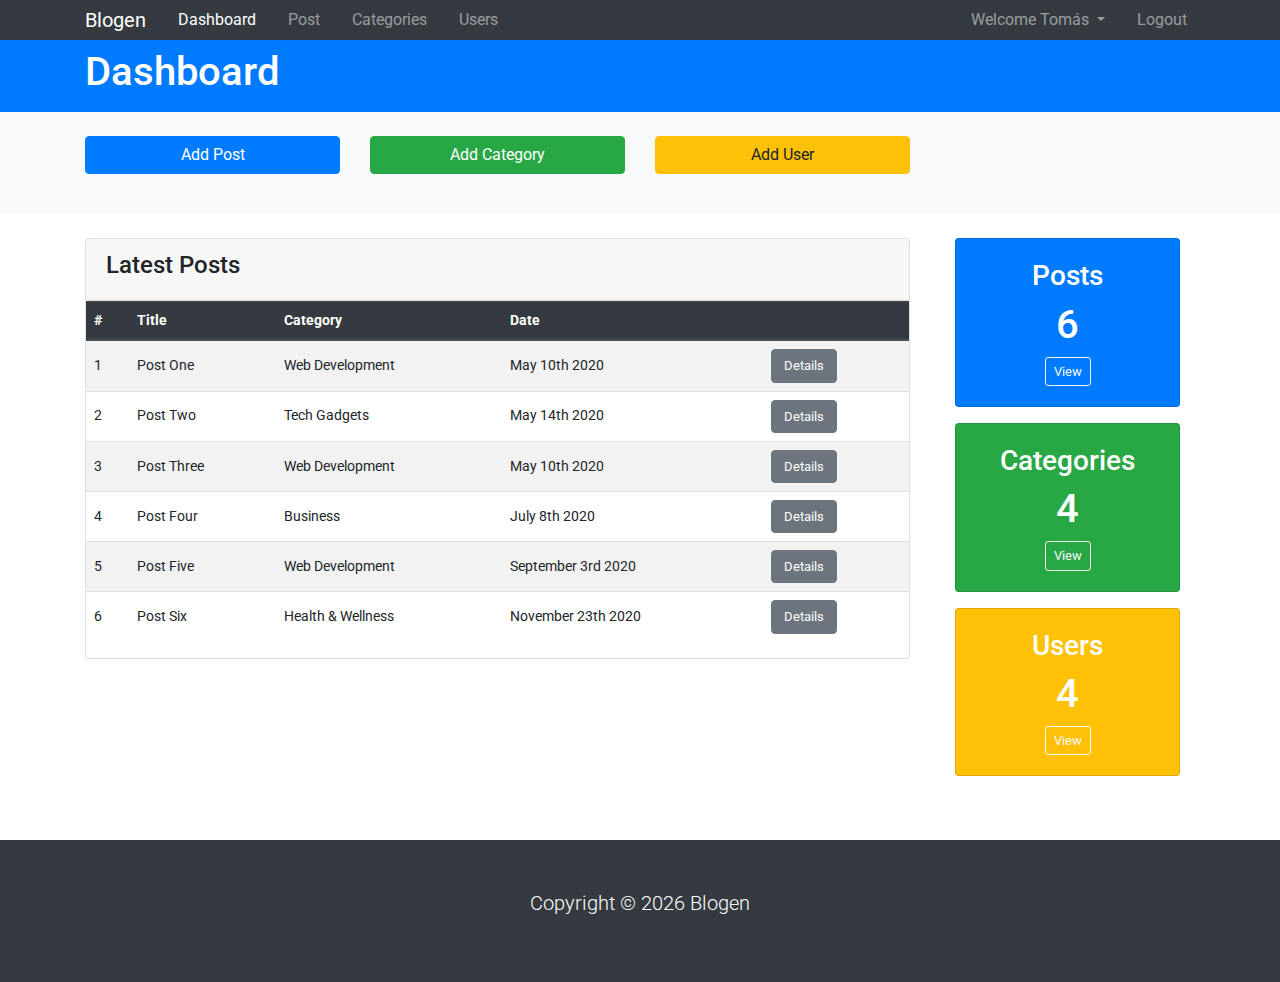
<file: index.html>
<!DOCTYPE html>
<html lang="en">
  <head>
    <meta charset="UTF-8" />
    <meta name="viewport" content="width=device-width, initial-scale=1.0" />
    <link
      rel="stylesheet"
      href="https://cdnjs.cloudflare.com/ajax/libs/font-awesome/5.15.1/css/all.min.css"
      integrity="sha512-+4zCK9k+qNFUR5X+cKL9EIR+ZOhtIloNl9GIKS57V1MyNsYpYcUrUeQc9vNfzsWfV28IaLL3i96P9sdNyeRssA=="
      crossorigin="anonymous"
    />
    <link
      rel="stylesheet"
      href="https://stackpath.bootstrapcdn.com/bootstrap/4.3.1/css/bootstrap.min.css"
      integrity="sha384-ggOyR0iXCbMQv3Xipma34MD+dH/1fQ784/j6cY/iJTQUOhcWr7x9JvoRxT2MZw1T"
      crossorigin="anonymous"
    />
    <link rel="stylesheet" href="./css/style.css" />
    <title>Bootstrap Theme</title>
  </head>
  <body>
    <!-- NAVIGATION -->
    <nav class="navbar navbar-expand-lg navbar-dark bg-dark p-0">
      <div class="container">
        <a href="index.html" class="navbar-brand">Blogen</a>
        <button
          class="navbar-toggler"
          data-toggle="collapse"
          data-target="#navbarCollapse"
        >
          <span class="navbar-toggler-icon"></span>
        </button>
        <div class="collapse navbar-collapse" id="navbarCollapse">
          <ul class="navbar-nav">
            <li class="nav-item px-2 active">
              <a href="index.html" class="nav-link">Dashboard</a>
            </li>
            <li class="nav-item px-2">
              <a href="posts.html" class="nav-link">Post</a>
            </li>
            <li class="nav-item px-2">
              <a href="categories.html" class="nav-link">Categories</a>
            </li>
            <li class="nav-item px-2">
              <a href="users.html" class="nav-link">Users</a>
            </li>
          </ul>

          <div class="navbar-nav ml-auto">
            <li class="nav-item dropdown mr-3">
              <a
                href="#"
                class="nav-link dropdown-toggle"
                data-toggle="dropdown"
              >
                <i class="fas fa-user"></i> Welcome Tomás
              </a>
              <div class="dropdown-menu">
                <a href="profile.html" class="dropdown-item"
                  ><i class="fas fa-user-circle"></i> Profile</a
                >
                <a href="settings.html" class="dropdown-item"
                  ><i class="fas fa-cog"></i> Settings</a
                >
              </div>
            </li>
            <li>
              <a href="login.html" class="nav-link"
                ><i class="fas fa-user-times"></i> Logout</a
              >
            </li>
          </div>
        </div>
      </div>
    </nav>

    <!-- HEADER -->
    <header id="main-header" class="py-2 bg-primary text-white">
      <div class="container">
        <div class="row">
          <div class="col-md-6">
            <h1><i class="fas fa-cog"></i> Dashboard</h1>
          </div>
        </div>
      </div>
    </header>

    <!-- ACTIONS -->
    <section id="actions" class="py-4 mb-4 bg-light">
      <div class="container">
        <div class="row">
          <div class="col-md-3">
            <a
              href="#"
              class="btn btn-primary btn-block mb-3"
              data-toggle="modal"
              data-target="#addPostModal"
            >
              <i class="fas fa-plus"></i> Add Post
            </a>
          </div>
          <div class="col-md-3">
            <a
              href="#"
              class="btn btn-success btn-block mb-3"
              data-toggle="modal"
              data-target="#addCategoryModal"
            >
              <i class="fas fa-plus"></i> Add Category
            </a>
          </div>
          <div class="col-md-3">
            <a
              href="#"
              class="btn btn-warning btn-block"
              data-toggle="modal"
              data-target="#addUserModal"
            >
              <i class="fas fa-plus"></i> Add User
            </a>
          </div>
        </div>
      </div>
    </section>

    <!-- POSTS -->
    <section id="posts">
      <div class="container">
        <div class="row">
          <div class="col-lg-9 col-md-12 mb-4">
            <div class="card">
              <div class="card-header">
                <h4>Latest Posts</h4>
              </div>
              <table class="table table-striped">
                <thead class="thead-dark">
                  <tr>
                    <th>#</th>
                    <th>Title</th>
                    <th>Category</th>
                    <th>Date</th>
                    <th></th>
                  </tr>
                </thead>
                <tbody>
                  <tr>
                    <td>1</td>
                    <td>Post One</td>
                    <td>Web Development</td>
                    <td>May 10th 2020</td>
                    <td>
                      <a href="details.html" class="btn btn-secondary">
                        <i class="fas fa-angle-double-right"></i> Details
                      </a>
                    </td>
                  </tr>
                  <tr>
                    <td>2</td>
                    <td>Post Two</td>
                    <td>Tech Gadgets</td>
                    <td>May 14th 2020</td>
                    <td>
                      <a href="details.html" class="btn btn-secondary">
                        <i class="fas fa-angle-double-right"></i> Details
                      </a>
                    </td>
                  </tr>
                  <tr>
                    <td>3</td>
                    <td>Post Three</td>
                    <td>Web Development</td>
                    <td>May 10th 2020</td>
                    <td>
                      <a href="details.html" class="btn btn-secondary">
                        <i class="fas fa-angle-double-right"></i> Details
                      </a>
                    </td>
                  </tr>
                  <tr>
                    <td>4</td>
                    <td>Post Four</td>
                    <td>Business</td>
                    <td>July 8th 2020</td>
                    <td>
                      <a href="details.html" class="btn btn-secondary">
                        <i class="fas fa-angle-double-right"></i> Details
                      </a>
                    </td>
                  </tr>
                  <tr>
                    <td>5</td>
                    <td>Post Five</td>
                    <td>Web Development</td>
                    <td>September 3rd 2020</td>
                    <td>
                      <a href="details.html" class="btn btn-secondary">
                        <i class="fas fa-angle-double-right"></i> Details
                      </a>
                    </td>
                  </tr>
                  <tr>
                    <td>6</td>
                    <td>Post Six</td>
                    <td>Health & Wellness</td>
                    <td>November 23th 2020</td>
                    <td>
                      <a href="details.html" class="btn btn-secondary">
                        <i class="fas fa-angle-double-right"></i> Details
                      </a>
                    </td>
                  </tr>
                </tbody>
              </table>
            </div>
          </div>
          <div class="col-lg-3">
            <div class="col-lg-12 col-md-4 float-md-left">
              <div class="card text-center bg-primary text-white mb-3">
                <div class="card-body">
                  <h3>Posts</h3>
                  <h4 class="h1"><i class="fas fa-pencil-alt"></i> 6</h4>
                  <a href="posts.html" class="btn btn-outline-light btn-sm"
                    >View</a
                  >
                </div>
              </div>
            </div>
            <div class="col-lg-12 col-md-4 float-md-left">
              <div class="card text-center bg-success text-white mb-3">
                <div class="card-body">
                  <h3>Categories</h3>
                  <h4 class="h1"><i class="fas fa-folder"></i> 4</h4>
                  <a href="categories.html" class="btn btn-outline-light btn-sm"
                    >View</a
                  >
                </div>
              </div>
            </div>
            <div class="col-lg-12 col-md-4 float-md-left">
              <div class="card text-center bg-warning text-white mb-3">
                <div class="card-body">
                  <h3>Users</h3>
                  <h4 class="h1"><i class="fas fa-users"></i> 4</h4>
                  <a href="users.html" class="btn btn-outline-light btn-sm"
                    >View</a
                  >
                </div>
              </div>
            </div>
          </div>
        </div>
      </div>
    </section>

    <!-- FOOTER -->
    <footer id="main-footer" class="bg-dark text-white mt-5 p-5">
      <div class="container">
        <div class="row">
          <div class="col">
            <p class="lead text-center">
              Copyright &copy; <span id="year"></span> Blogen
            </p>
          </div>
        </div>
      </div>
    </footer>

    <!-- MODALS -->

    <!-- ADD POST MODAL -->
    <div class="modal fade" id="addPostModal">
      <div class="modal-dialog modal-lg">
        <div class="modal-content">
          <div class="modal-header bg-primary text-white">
            <h5 class="modal-title">Add Post</h5>
            <button class="close" data-dismiss="modal">
              <span>&times;</span>
            </button>
          </div>
          <div class="modal-body">
            <form>
              <div class="form-group">
                <label for="title">Title</label>
                <input type="text" class="form-control" />
              </div>
              <div class="form-group">
                <label for="category">Category</label>
                <select class="form-control">
                  <option value="">Web Development</option>
                  <option value="">Tech Gadgets</option>
                  <option value="">Business</option>
                  <option value="">Health & Wellness</option>
                </select>
              </div>
              <div class="form-group">
                <label for="image">Upload Image</label>
                <div class="custom-file">
                  <input type="file" class="custom-file-input" id="image" />
                  <label for="image" class="custom-file-label"
                    >Choose File</label
                  >
                </div>
                <small class="form-text text-muted">Max. Size 3MB</small>
              </div>
              <div class="form-group">
                <label for="body">Body</label>
                <textarea name="editor1" class="form-control"></textarea>
              </div>
            </form>
          </div>
          <div class="modal-footer">
            <button class="btn btn-primary" data-dismiss="modal">
              Save Changes
            </button>
          </div>
        </div>
      </div>
    </div>

    <!-- ADD CATEGORY MODAL -->
    <div class="modal fade" id="addCategoryModal">
      <div class="modal-dialog modal-lg">
        <div class="modal-content">
          <div class="modal-header bg-success text-white">
            <h5 class="modal-title">Add Category</h5>
            <button class="close" data-dismiss="modal">
              <span>&times;</span>
            </button>
          </div>
          <div class="modal-body">
            <form>
              <div class="form-group">
                <label for="title">Title</label>
                <input type="text" class="form-control" />
              </div>
            </form>
          </div>
          <div class="modal-footer">
            <button class="btn btn-success" data-dismiss="modal">
              Save Changes
            </button>
          </div>
        </div>
      </div>
    </div>

    <!-- ADD USER MODAL -->
    <div class="modal fade" id="addUserModal">
      <div class="modal-dialog modal-lg">
        <div class="modal-content">
          <div class="modal-header bg-warning text-white">
            <h5 class="modal-title">Add User</h5>
            <button class="close" data-dismiss="modal">
              <span>&times;</span>
            </button>
          </div>
          <div class="modal-body">
            <form>
              <div class="form-group">
                <label for="name">Name</label>
                <input type="text" class="form-control" />
              </div>
              <div class="form-group">
                <label for="email">Email</label>
                <input type="email" class="form-control" />
              </div>
              <div class="form-group">
                <label for="password">Password</label>
                <input type="password" class="form-control" />
              </div>
              <div class="form-group">
                <label for="confirm-password">Confirm Password</label>
                <input type="confirm-password" class="form-control" />
              </div>
            </form>
          </div>
          <div class="modal-footer">
            <button class="btn btn-warning" data-dismiss="modal">
              Save Changes
            </button>
          </div>
        </div>
      </div>
    </div>

    <script
      src="https://code.jquery.com/jquery-3.5.1.min.js"
      integrity="sha256-9/aliU8dGd2tb6OSsuzixeV4y/faTqgFtohetphbbj0="
      crossorigin="anonymous"
    ></script>
    <script
      src="https://cdnjs.cloudflare.com/ajax/libs/popper.js/1.14.7/umd/popper.min.js"
      integrity="sha384-UO2eT0CpHqdSJQ6hJty5KVphtPhzWj9WO1clHTMGa3JDZwrnQq4sF86dIHNDz0W1"
      crossorigin="anonymous"
    ></script>
    <script
      src="https://stackpath.bootstrapcdn.com/bootstrap/4.3.1/js/bootstrap.min.js"
      integrity="sha384-JjSmVgyd0p3pXB1rRibZUAYoIIy6OrQ6VrjIEaFf/nJGzIxFDsf4x0xIM+B07jRM"
      crossorigin="anonymous"
    ></script>
    <script src="https://cdn.ckeditor.com/4.15.1/standard/ckeditor.js"></script>
    <script>
      // Get the current year for the copyright
      $('#year').text(new Date().getFullYear());

      // CKEditor
      CKEDITOR.replace('editor1');
    </script>
  </body>
</html>
</file>
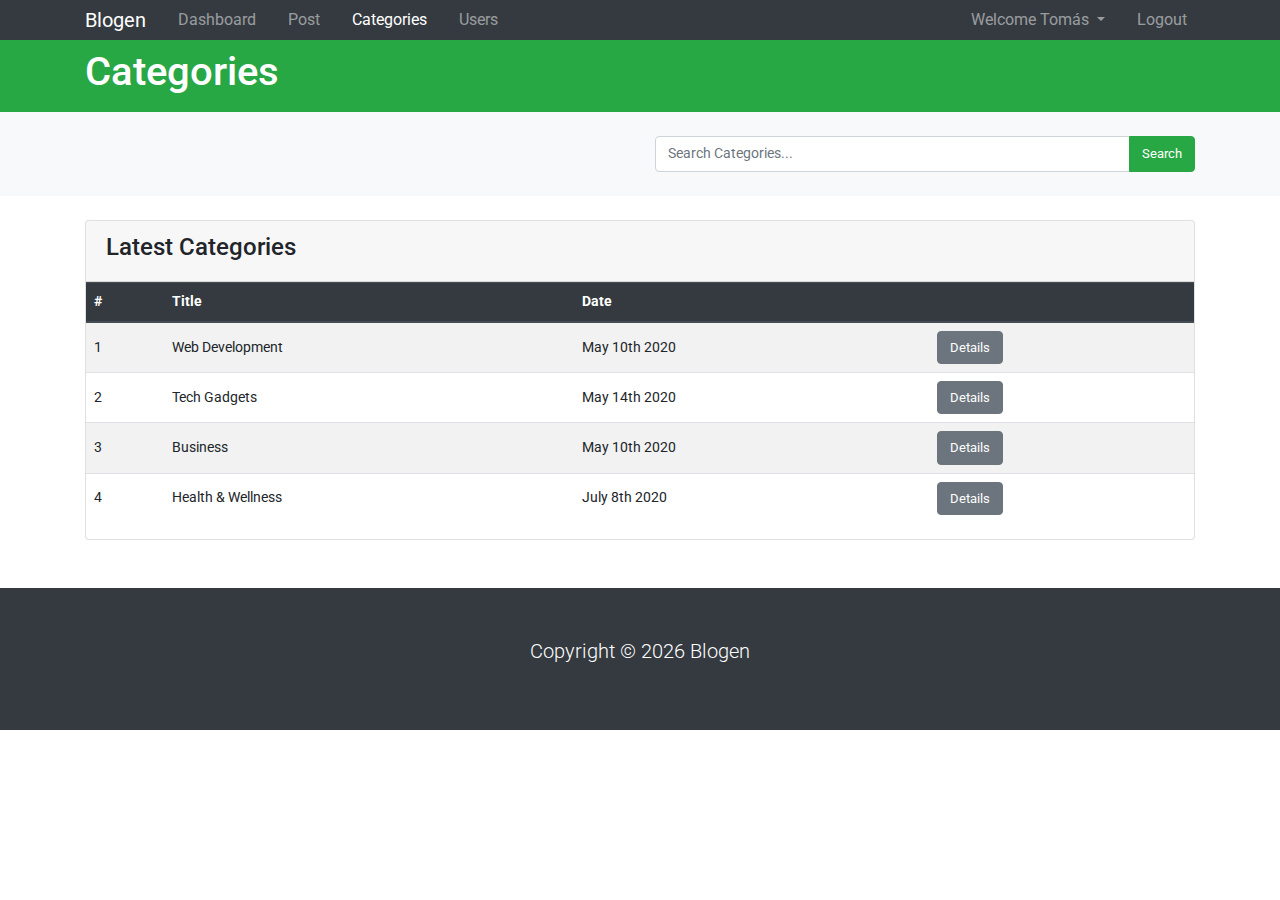
<file: categories.html>
<!DOCTYPE html>
<html lang="en">
  <head>
    <meta charset="UTF-8" />
    <meta name="viewport" content="width=device-width, initial-scale=1.0" />
    <link
      rel="stylesheet"
      href="https://cdnjs.cloudflare.com/ajax/libs/font-awesome/5.15.1/css/all.min.css"
      integrity="sha512-+4zCK9k+qNFUR5X+cKL9EIR+ZOhtIloNl9GIKS57V1MyNsYpYcUrUeQc9vNfzsWfV28IaLL3i96P9sdNyeRssA=="
      crossorigin="anonymous"
    />
    <link
      rel="stylesheet"
      href="https://stackpath.bootstrapcdn.com/bootstrap/4.3.1/css/bootstrap.min.css"
      integrity="sha384-ggOyR0iXCbMQv3Xipma34MD+dH/1fQ784/j6cY/iJTQUOhcWr7x9JvoRxT2MZw1T"
      crossorigin="anonymous"
    />
    <link rel="stylesheet" href="./css/style.css" />
    <title>Bootstrap Theme</title>
  </head>
  <body>
    <!-- NAVIGATION -->
    <nav class="navbar navbar-expand-lg navbar-dark bg-dark p-0">
      <div class="container">
        <a href="index.html" class="navbar-brand">Blogen</a>
        <button
          class="navbar-toggler"
          data-toggle="collapse"
          data-target="#navbarCollapse"
        >
          <span class="navbar-toggler-icon"></span>
        </button>
        <div class="collapse navbar-collapse" id="navbarCollapse">
          <ul class="navbar-nav">
            <li class="nav-item px-2">
              <a href="index.html" class="nav-link">Dashboard</a>
            </li>
            <li class="nav-item px-2">
              <a href="posts.html" class="nav-link">Post</a>
            </li>
            <li class="nav-item px-2 active">
              <a href="categories.html" class="nav-link">Categories</a>
            </li>
            <li class="nav-item px-2">
              <a href="users.html" class="nav-link">Users</a>
            </li>
          </ul>

          <div class="navbar-nav ml-auto">
            <li class="nav-item dropdown mr-3">
              <a
                href="#"
                class="nav-link dropdown-toggle"
                data-toggle="dropdown"
              >
                <i class="fas fa-user"></i> Welcome Tomás
              </a>
              <div class="dropdown-menu">
                <a href="profile.html" class="dropdown-item"
                  ><i class="fas fa-user-circle"></i> Profile</a
                >
                <a href="settings.html" class="dropdown-item"
                  ><i class="fas fa-cog"></i> Settings</a
                >
              </div>
            </li>
            <li>
              <a href="login.html" class="nav-link"
                ><i class="fas fa-user-times"></i> Logout</a
              >
            </li>
          </div>
        </div>
      </div>
    </nav>

    <!-- HEADER -->
    <header id="main-header" class="py-2 bg-success text-white">
      <div class="container">
        <div class="row">
          <div class="col-md-6">
            <h1><i class="fas fa-folder"></i> Categories</h1>
          </div>
        </div>
      </div>
    </header>

    <!-- SEARCH -->
    <section id="search" class="py-4 md-4 bg-light">
      <div class="container">
        <div class="row">
          <div class="col-md-6 ml-auto">
            <div class="input-group">
              <input
                type="text"
                class="form-control"
                placeholder="Search Categories..."
              />
              <div class="input-group-append">
                <button class="btn btn-success">Search</button>
              </div>
            </div>
          </div>
        </div>
      </div>
    </section>

    <!-- CATEGORIES -->
    <section id="categories">
      <div class="container">
        <div class="row">
          <div class="col">
            <div class="card mt-4">
              <div class="card-header">
                <h4>Latest Categories</h4>
              </div>
              <table class="table table-striped">
                <thead class="thead-dark">
                  <tr>
                    <th>#</th>
                    <th>Title</th>
                    <th>Date</th>
                    <th></th>
                  </tr>
                </thead>
                <tbody>
                  <tr>
                    <td>1</td>
                    <td>Web Development</td>
                    <td>May 10th 2020</td>
                    <td>
                      <a href="details.html" class="btn btn-secondary">
                        <i class="fas fa-angle-double-right"></i> Details
                      </a>
                    </td>
                  </tr>
                  <tr>
                    <td>2</td>
                    <td>Tech Gadgets</td>
                    <td>May 14th 2020</td>
                    <td>
                      <a href="details.html" class="btn btn-secondary">
                        <i class="fas fa-angle-double-right"></i> Details
                      </a>
                    </td>
                  </tr>
                  <tr>
                    <td>3</td>
                    <td>Business</td>
                    <td>May 10th 2020</td>
                    <td>
                      <a href="details.html" class="btn btn-secondary">
                        <i class="fas fa-angle-double-right"></i> Details
                      </a>
                    </td>
                  </tr>
                  <tr>
                    <td>4</td>
                    <td>Health & Wellness</td>
                    <td>July 8th 2020</td>
                    <td>
                      <a href="details.html" class="btn btn-secondary">
                        <i class="fas fa-angle-double-right"></i> Details
                      </a>
                    </td>
                  </tr>
                </tbody>
              </table>
              <!-- PAGINATION -->
              <!-- <nav class="ml-4">
                <ul class="pagination">
                  <li class="page-item disabled">
                    <a href="#" class="page-link">Previous</a>
                  </li>
                  <li class="page-item active">
                    <a href="#" class="page-link">1</a>
                  </li>
                  <li class="page-item">
                    <a href="#" class="page-link">2</a>
                  </li>
                  <li class="page-item">
                    <a href="#" class="page-link">3</a>
                  </li>
                  <li class="page-item">
                    <a href="#" class="page-link">Next</a>
                  </li>
                </ul>
              </nav> -->
            </div>
          </div>
        </div>
      </div>
    </section>

    <!-- FOOTER -->
    <footer id="main-footer" class="bg-dark text-white mt-5 p-5">
      <div class="container">
        <div class="row">
          <div class="col">
            <p class="lead text-center">
              Copyright &copy; <span id="year"></span> Blogen
            </p>
          </div>
        </div>
      </div>
    </footer>

    <script
      src="https://code.jquery.com/jquery-3.5.1.min.js"
      integrity="sha256-9/aliU8dGd2tb6OSsuzixeV4y/faTqgFtohetphbbj0="
      crossorigin="anonymous"
    ></script>
    <script
      src="https://cdnjs.cloudflare.com/ajax/libs/popper.js/1.14.7/umd/popper.min.js"
      integrity="sha384-UO2eT0CpHqdSJQ6hJty5KVphtPhzWj9WO1clHTMGa3JDZwrnQq4sF86dIHNDz0W1"
      crossorigin="anonymous"
    ></script>
    <script
      src="https://stackpath.bootstrapcdn.com/bootstrap/4.3.1/js/bootstrap.min.js"
      integrity="sha384-JjSmVgyd0p3pXB1rRibZUAYoIIy6OrQ6VrjIEaFf/nJGzIxFDsf4x0xIM+B07jRM"
      crossorigin="anonymous"
    ></script>
    <script>
      // Get the current year for the copyright
      $('#year').text(new Date().getFullYear());
    </script>
  </body>
</html>
</file>
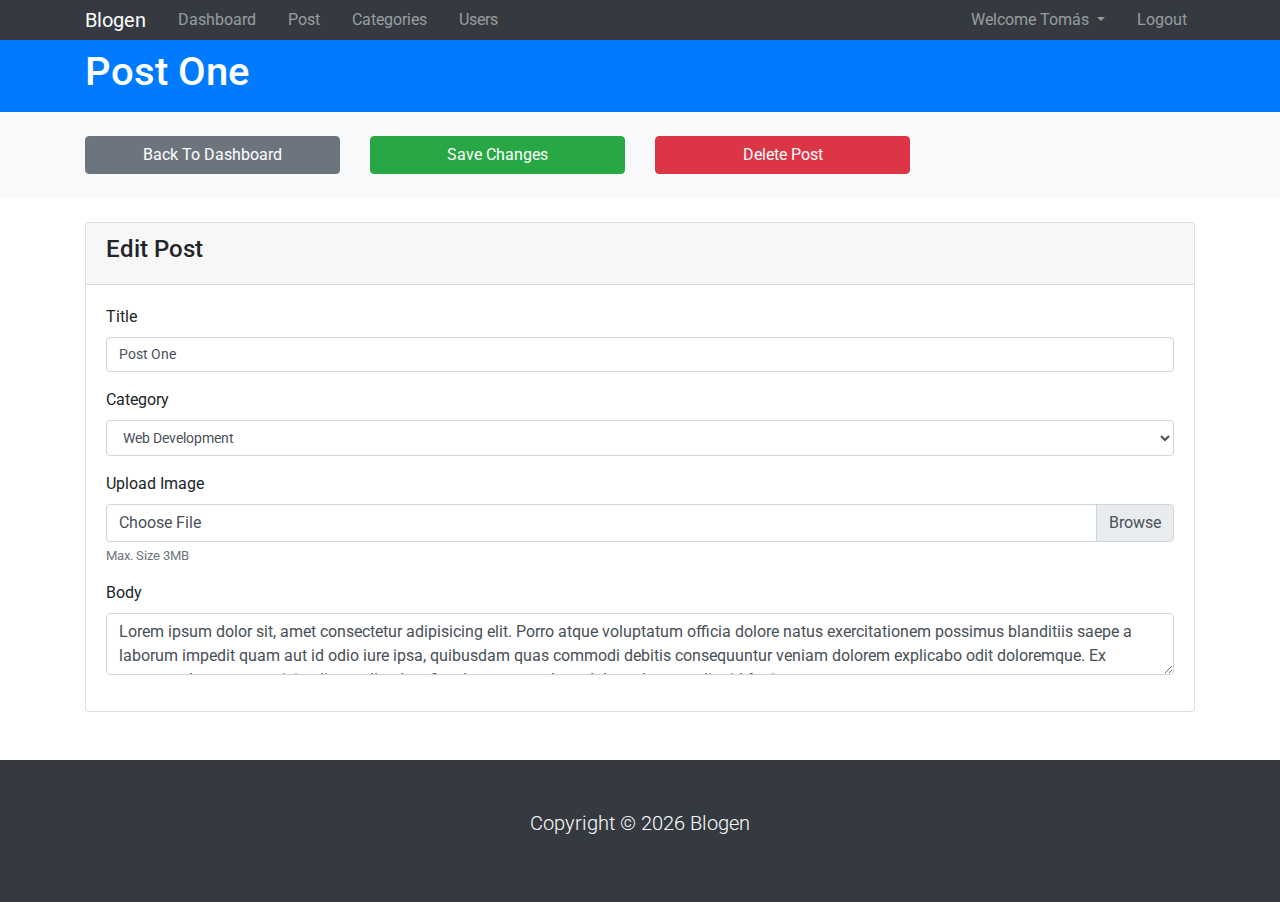
<file: details.html>
<!DOCTYPE html>
<html lang="en">
  <head>
    <meta charset="UTF-8" />
    <meta name="viewport" content="width=device-width, initial-scale=1.0" />
    <link
      rel="stylesheet"
      href="https://cdnjs.cloudflare.com/ajax/libs/font-awesome/5.15.1/css/all.min.css"
      integrity="sha512-+4zCK9k+qNFUR5X+cKL9EIR+ZOhtIloNl9GIKS57V1MyNsYpYcUrUeQc9vNfzsWfV28IaLL3i96P9sdNyeRssA=="
      crossorigin="anonymous"
    />
    <link
      rel="stylesheet"
      href="https://stackpath.bootstrapcdn.com/bootstrap/4.3.1/css/bootstrap.min.css"
      integrity="sha384-ggOyR0iXCbMQv3Xipma34MD+dH/1fQ784/j6cY/iJTQUOhcWr7x9JvoRxT2MZw1T"
      crossorigin="anonymous"
    />
    <link rel="stylesheet" href="./css/style.css" />
    <title>Bootstrap Theme</title>
  </head>
  <body>
    <!-- NAVIGATION -->
    <nav class="navbar navbar-expand-lg navbar-dark bg-dark p-0">
      <div class="container">
        <a href="index.html" class="navbar-brand">Blogen</a>
        <button
          class="navbar-toggler"
          data-toggle="collapse"
          data-target="#navbarCollapse"
        >
          <span class="navbar-toggler-icon"></span>
        </button>
        <div class="collapse navbar-collapse" id="navbarCollapse">
          <ul class="navbar-nav">
            <li class="nav-item px-2">
              <a href="index.html" class="nav-link">Dashboard</a>
            </li>
            <li class="nav-item px-2">
              <a href="posts.html" class="nav-link">Post</a>
            </li>
            <li class="nav-item px-2">
              <a href="categories.html" class="nav-link">Categories</a>
            </li>
            <li class="nav-item px-2">
              <a href="users.html" class="nav-link">Users</a>
            </li>
          </ul>

          <div class="navbar-nav ml-auto">
            <li class="nav-item dropdown mr-3">
              <a
                href="#"
                class="nav-link dropdown-toggle"
                data-toggle="dropdown"
              >
                <i class="fas fa-user"></i> Welcome Tomás
              </a>
              <div class="dropdown-menu">
                <a href="profile.html" class="dropdown-item"
                  ><i class="fas fa-user-circle"></i> Profile</a
                >
                <a href="settings.html" class="dropdown-item"
                  ><i class="fas fa-cog"></i> Settings</a
                >
              </div>
            </li>
            <li>
              <a href="login.html" class="nav-link"
                ><i class="fas fa-user-times"></i> Logout</a
              >
            </li>
          </div>
        </div>
      </div>
    </nav>

    <!-- HEADER -->
    <header id="main-header" class="py-2 bg-primary text-white">
      <div class="container">
        <div class="row">
          <div class="col-md-6">
            <h1>Post One</h1>
          </div>
        </div>
      </div>
    </header>

    <!-- ACTIONS -->
    <section id="actions" class="py-4 mb-4 bg-light">
      <div class="container">
        <div class="row">
          <div class="col-md-3">
            <a href="index.html" class="btn btn-secondary btn-block">
              <i class="fas fa-arrow-left"></i> Back To Dashboard
            </a>
          </div>
          <div class="col-md-3">
            <a href="index.html" class="btn btn-success btn-block">
              <i class="fas fa-check"></i> Save Changes
            </a>
          </div>
          <div class="col-md-3">
            <a href="index.html" class="btn btn-danger btn-block">
              <i class="fas fa-trash"></i> Delete Post
            </a>
          </div>
        </div>
      </div>
    </section>

    <!-- DETAILS -->
    <section id="details">
      <div class="container">
        <div class="row">
          <div class="col">
            <div class="card">
              <div class="card-header">
                <h4>Edit Post</h4>
              </div>
              <div class="card-body">
                <form>
                  <div class="form-group">
                    <label for="title">Title</label>
                    <input type="text" class="form-control" value="Post One" />
                  </div>
                  <div class="form-group">
                    <label for="category">Category</label>
                    <select class="form-control">
                      <option value="" selected>Web Development</option>
                      <option value="">Tech Gadgets</option>
                      <option value="">Business</option>
                      <option value="">Health & Wellness</option>
                    </select>
                  </div>
                  <div class="form-group">
                    <label for="image">Upload Image</label>
                    <div class="custom-file">
                      <input type="file" class="custom-file-input" id="image" />
                      <label for="image" class="custom-file-label"
                        >Choose File</label
                      >
                    </div>
                    <small class="form-text text-muted">Max. Size 3MB</small>
                  </div>
                  <div class="form-group">
                    <label for="body">Body</label>
                    <textarea name="editor1" class="form-control">
Lorem ipsum dolor sit, amet consectetur adipisicing elit. Porro atque voluptatum officia dolore natus exercitationem possimus blanditiis saepe a laborum impedit quam aut id odio iure ipsa, quibusdam quas commodi debitis consequuntur veniam dolorem explicabo odit doloremque. Ex assumenda tempora reiciendis repellendus. Quod ut quam soluta, dolor voluptate aliquid fugiat.</textarea
                    >
                  </div>
                </form>
              </div>
            </div>
          </div>
        </div>
      </div>
    </section>

    <!-- FOOTER -->
    <footer id="main-footer" class="bg-dark text-white mt-5 p-5">
      <div class="container">
        <div class="row">
          <div class="col">
            <p class="lead text-center">
              Copyright &copy; <span id="year"></span> Blogen
            </p>
          </div>
        </div>
      </div>
    </footer>

    <!-- MODALS -->

    <!-- ADD POST MODAL -->
    <div class="modal fade" id="addPostModal">
      <div class="modal-dialog modal-lg">
        <div class="modal-content">
          <div class="modal-header bg-primary text-white">
            <h5 class="modal-title">Add Post</h5>
            <button class="close" data-dismiss="modal">
              <span>&times;</span>
            </button>
          </div>
          <div class="modal-body">
            <form>
              <div class="form-group">
                <label for="title">Title</label>
                <input type="text" class="form-control" />
              </div>
              <div class="form-group">
                <label for="category">Category</label>
                <select class="form-control">
                  <option value="">Web Development</option>
                  <option value="">Tech Gadgets</option>
                  <option value="">Business</option>
                  <option value="">Health & Wellness</option>
                </select>
              </div>
              <div class="form-group">
                <label for="image">Upload Image</label>
                <div class="custom-file">
                  <input type="file" class="custom-file-input" id="image" />
                  <label for="image" class="custom-file-label"
                    >Choose File</label
                  >
                </div>
                <small class="form-text text-muted">Max. Size 3MB</small>
              </div>
              <div class="form-group">
                <label for="body">Body</label>
                <textarea name="editor1" class="form-control"></textarea>
              </div>
            </form>
          </div>
          <div class="modal-footer">
            <button class="btn btn-primary" data-dismiss="modal">
              Save Changes
            </button>
          </div>
        </div>
      </div>
    </div>

    <!-- ADD CATEGORY MODAL -->
    <div class="modal fade" id="addCategoryModal">
      <div class="modal-dialog modal-lg">
        <div class="modal-content">
          <div class="modal-header bg-success text-white">
            <h5 class="modal-title">Add Category</h5>
            <button class="close" data-dismiss="modal">
              <span>&times;</span>
            </button>
          </div>
          <div class="modal-body">
            <form>
              <div class="form-group">
                <label for="title">Title</label>
                <input type="text" class="form-control" />
              </div>
            </form>
          </div>
          <div class="modal-footer">
            <button class="btn btn-success" data-dismiss="modal">
              Save Changes
            </button>
          </div>
        </div>
      </div>
    </div>

    <!-- ADD USER MODAL -->
    <div class="modal fade" id="addUserModal">
      <div class="modal-dialog modal-lg">
        <div class="modal-content">
          <div class="modal-header bg-warning text-white">
            <h5 class="modal-title">Add User</h5>
            <button class="close" data-dismiss="modal">
              <span>&times;</span>
            </button>
          </div>
          <div class="modal-body">
            <form>
              <div class="form-group">
                <label for="name">Name</label>
                <input type="text" class="form-control" />
              </div>
              <div class="form-group">
                <label for="email">Email</label>
                <input type="email" class="form-control" />
              </div>
              <div class="form-group">
                <label for="password">Password</label>
                <input type="password" class="form-control" />
              </div>
              <div class="form-group">
                <label for="confirm-password">Confirm Password</label>
                <input type="confirm-password" class="form-control" />
              </div>
            </form>
          </div>
          <div class="modal-footer">
            <button class="btn btn-warning" data-dismiss="modal">
              Save Changes
            </button>
          </div>
        </div>
      </div>
    </div>

    <script
      src="https://code.jquery.com/jquery-3.5.1.min.js"
      integrity="sha256-9/aliU8dGd2tb6OSsuzixeV4y/faTqgFtohetphbbj0="
      crossorigin="anonymous"
    ></script>
    <script
      src="https://cdnjs.cloudflare.com/ajax/libs/popper.js/1.14.7/umd/popper.min.js"
      integrity="sha384-UO2eT0CpHqdSJQ6hJty5KVphtPhzWj9WO1clHTMGa3JDZwrnQq4sF86dIHNDz0W1"
      crossorigin="anonymous"
    ></script>
    <script
      src="https://stackpath.bootstrapcdn.com/bootstrap/4.3.1/js/bootstrap.min.js"
      integrity="sha384-JjSmVgyd0p3pXB1rRibZUAYoIIy6OrQ6VrjIEaFf/nJGzIxFDsf4x0xIM+B07jRM"
      crossorigin="anonymous"
    ></script>
    <script src="https://cdn.ckeditor.com/4.15.1/standard/ckeditor.js"></script>
    <script>
      // Get the current year for the copyright
      $('#year').text(new Date().getFullYear());

      // CKEditor
      CKEDITOR.replace('editor1');
    </script>
  </body>
</html>
</file>
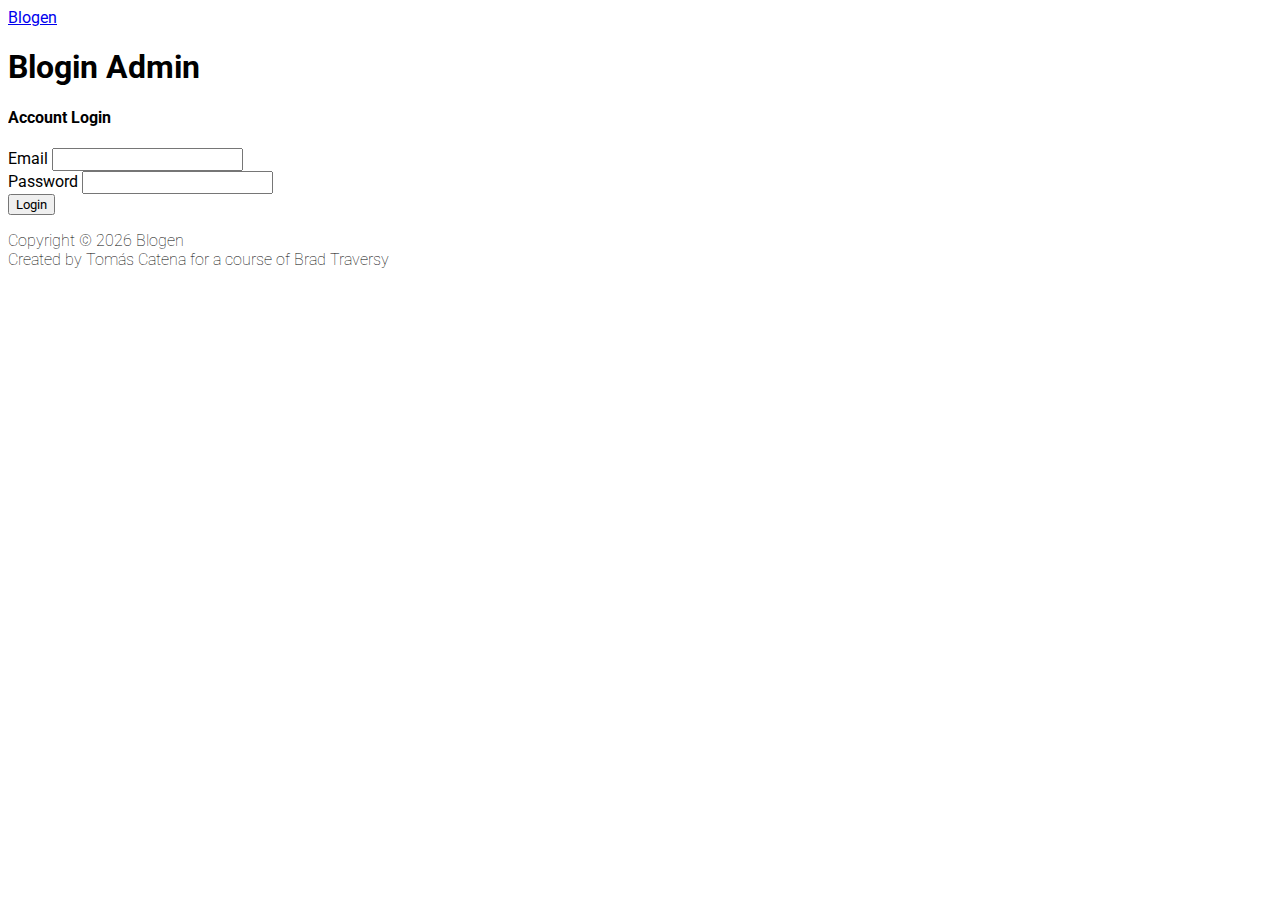
<file: login.html>
<!DOCTYPE html>
<html lang="en">
  <head>
    <meta charset="UTF-8" />
    <meta name="viewport" content="width=device-width, initial-scale=1.0" />
    <link
      rel="stylesheet"
      href="https://cdnjs.cloudflare.com/ajax/libs/font-awesome/5.15.1/css/all.min.css"
      integrity="sha512-+4zCK9k+qNFUR5X+cKL9EIR+ZOhtIloNl9GIKS57V1MyNsYpYcUrUeQc9vNfzsWfV28IaLL3i96P9sdNyeRssA=="
      crossorigin="anonymous"
    />
    <!-- <link
      rel="stylesheet"
      href="https://stackpath.bootstrapcdn.com/bootstrap/4.3.1/css/bootstrap.min.css"
      integrity="sha384-ggOyR0iXCbMQv3Xipma34MD+dH/1fQ784/j6cY/iJTQUOhcWr7x9JvoRxT2MZw1T"
      crossorigin="anonymous"
    /> -->
    <link
      rel="stylesheet"
      href="https://bootswatch.com/4/lumen/bootstrap.min.css"
    />
    <link rel="stylesheet" href="./css/style.css" />
    <link rel="shortcut icon" href="./favicon.png" type="image/x-icon" />
    <title>Bootstrap Theme</title>
  </head>
  <body class="d-flex flex-column min-vh-100">
    <!-- NAVIGATION -->
    <nav class="navbar navbar-expand-lg navbar-dark bg-dark p-0">
      <div class="container">
        <a href="index.html" class="navbar-brand">Blogen</a>
      </div>
    </nav>

    <!-- HEADER -->
    <header id="main-header" class="py-2 bg-primary text-white">
      <div class="container">
        <div class="row">
          <div class="col-md-6">
            <h1><i class="fas fa-user"></i> Blogin Admin</h1>
          </div>
        </div>
      </div>
    </header>

    <!-- ACTIONS -->
    <section id="actions" class="py-4 md-4 bg-light">
      <div class="container">
        <div class="row"></div>
      </div>
    </section>

    <!-- LOGIN -->
    <section id="login">
      <div class="container">
        <div class="row">
          <div class="col-md-6 mx-auto">
            <div class="card">
              <div class="card-header">
                <h4>Account Login</h4>
              </div>
              <div class="card-body">
                <form action="index.html">
                  <div class="form-group">
                    <label for="email">Email</label>
                    <input type="text" class="form-control" />
                  </div>
                  <div class="form-group">
                    <label for="password">Password</label>
                    <input type="password" class="form-control" />
                  </div>
                  <input
                    type="submit"
                    value="Login"
                    class="btn btn-primary btn-block"
                  />
                </form>
              </div>
            </div>
          </div>
        </div>
      </div>
    </section>

    <section class="mt-5"></section>
    <!-- FOOTER -->
    <footer id="main-footer" class="bg-dark text-white mt-auto p-4">
      <div class="container">
        <div class="row">
          <div class="col">
            <p class="lead text-center mb-0">
              Copyright &copy; <span id="year"></span> Blogen <br />
              Created by Tomás Catena for a course of Brad Traversy
            </p>
          </div>
        </div>
      </div>
    </footer>

    <script
      src="https://code.jquery.com/jquery-3.5.1.min.js"
      integrity="sha256-9/aliU8dGd2tb6OSsuzixeV4y/faTqgFtohetphbbj0="
      crossorigin="anonymous"
    ></script>
    <script
      src="https://cdnjs.cloudflare.com/ajax/libs/popper.js/1.14.7/umd/popper.min.js"
      integrity="sha384-UO2eT0CpHqdSJQ6hJty5KVphtPhzWj9WO1clHTMGa3JDZwrnQq4sF86dIHNDz0W1"
      crossorigin="anonymous"
    ></script>
    <script
      src="https://stackpath.bootstrapcdn.com/bootstrap/4.3.1/js/bootstrap.min.js"
      integrity="sha384-JjSmVgyd0p3pXB1rRibZUAYoIIy6OrQ6VrjIEaFf/nJGzIxFDsf4x0xIM+B07jRM"
      crossorigin="anonymous"
    ></script>
    <script>
      // Get the current year for the copyright
      $('#year').text(new Date().getFullYear());
    </script>
  </body>
</html>
</file>
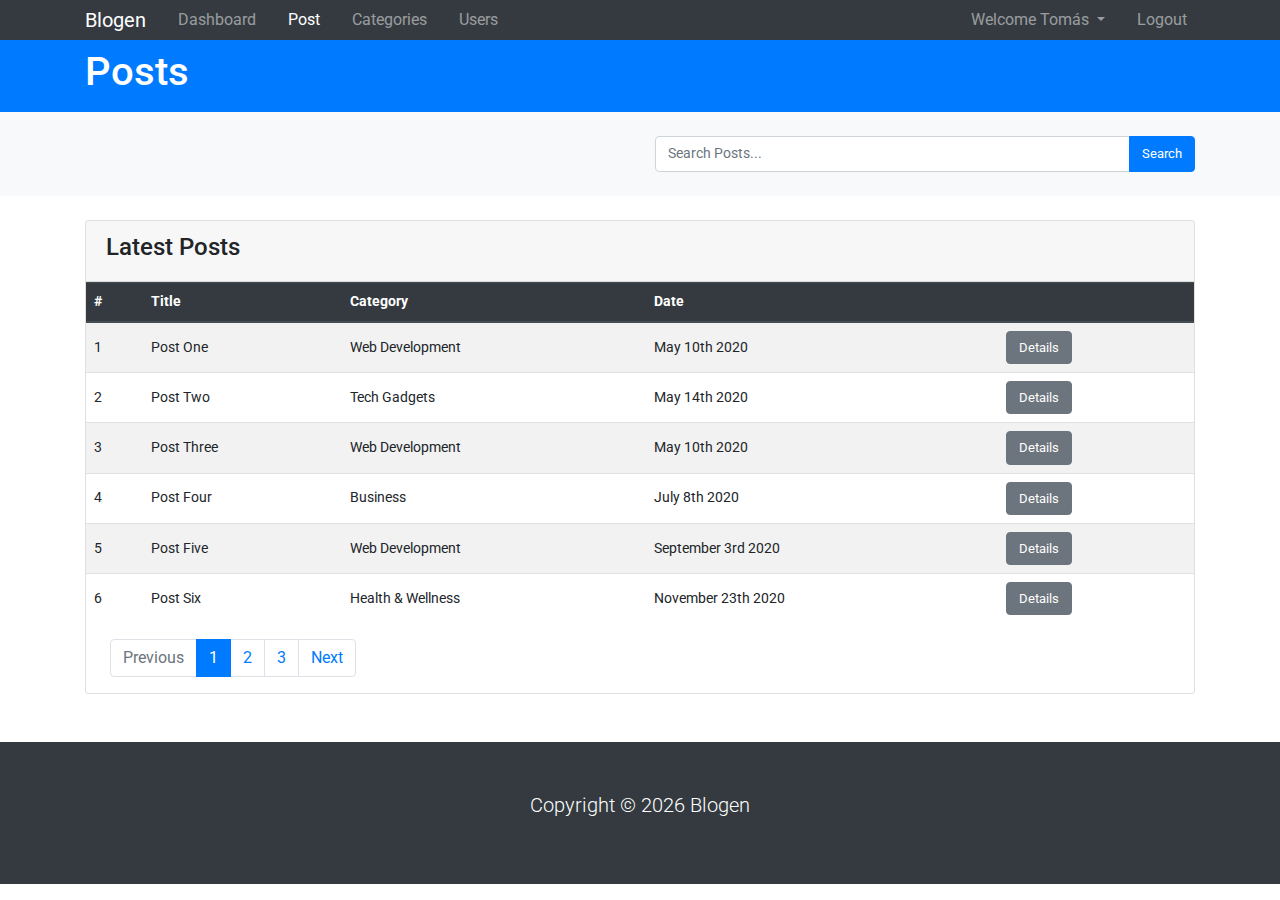
<file: posts.html>
<!DOCTYPE html>
<html lang="en">
  <head>
    <meta charset="UTF-8" />
    <meta name="viewport" content="width=device-width, initial-scale=1.0" />
    <link
      rel="stylesheet"
      href="https://cdnjs.cloudflare.com/ajax/libs/font-awesome/5.15.1/css/all.min.css"
      integrity="sha512-+4zCK9k+qNFUR5X+cKL9EIR+ZOhtIloNl9GIKS57V1MyNsYpYcUrUeQc9vNfzsWfV28IaLL3i96P9sdNyeRssA=="
      crossorigin="anonymous"
    />
    <link
      rel="stylesheet"
      href="https://stackpath.bootstrapcdn.com/bootstrap/4.3.1/css/bootstrap.min.css"
      integrity="sha384-ggOyR0iXCbMQv3Xipma34MD+dH/1fQ784/j6cY/iJTQUOhcWr7x9JvoRxT2MZw1T"
      crossorigin="anonymous"
    />
    <link rel="stylesheet" href="./css/style.css" />
    <title>Bootstrap Theme</title>
  </head>
  <body>
    <!-- NAVIGATION -->
    <nav class="navbar navbar-expand-lg navbar-dark bg-dark p-0">
      <div class="container">
        <a href="index.html" class="navbar-brand">Blogen</a>
        <button
          class="navbar-toggler"
          data-toggle="collapse"
          data-target="#navbarCollapse"
        >
          <span class="navbar-toggler-icon"></span>
        </button>
        <div class="collapse navbar-collapse" id="navbarCollapse">
          <ul class="navbar-nav">
            <li class="nav-item px-2">
              <a href="index.html" class="nav-link">Dashboard</a>
            </li>
            <li class="nav-item px-2 active">
              <a href="posts.html" class="nav-link">Post</a>
            </li>
            <li class="nav-item px-2">
              <a href="categories.html" class="nav-link">Categories</a>
            </li>
            <li class="nav-item px-2">
              <a href="users.html" class="nav-link">Users</a>
            </li>
          </ul>

          <div class="navbar-nav ml-auto">
            <li class="nav-item dropdown mr-3">
              <a
                href="#"
                class="nav-link dropdown-toggle"
                data-toggle="dropdown"
              >
                <i class="fas fa-user"></i> Welcome Tomás
              </a>
              <div class="dropdown-menu">
                <a href="profile.html" class="dropdown-item"
                  ><i class="fas fa-user-circle"></i> Profile</a
                >
                <a href="settings.html" class="dropdown-item"
                  ><i class="fas fa-cog"></i> Settings</a
                >
              </div>
            </li>
            <li>
              <a href="login.html" class="nav-link"
                ><i class="fas fa-user-times"></i> Logout</a
              >
            </li>
          </div>
        </div>
      </div>
    </nav>

    <!-- HEADER -->
    <header id="main-header" class="py-2 bg-primary text-white">
      <div class="container">
        <div class="row">
          <div class="col-md-6">
            <h1><i class="fas fa-pencil-alt"></i> Posts</h1>
          </div>
        </div>
      </div>
    </header>

    <!-- SEARCH -->
    <section id="search" class="py-4 md-4 bg-light">
      <div class="container">
        <div class="row">
          <div class="col-md-6 ml-auto">
            <div class="input-group">
              <input
                type="text"
                class="form-control"
                placeholder="Search Posts..."
              />
              <div class="input-group-append">
                <button class="btn btn-primary">Search</button>
              </div>
            </div>
          </div>
        </div>
      </div>
    </section>

    <!-- POSTS -->
    <section id="posts">
      <div class="container">
        <div class="row">
          <div class="col">
            <div class="card mt-4">
              <div class="card-header">
                <h4>Latest Posts</h4>
              </div>
              <table class="table table-striped">
                <thead class="thead-dark">
                  <tr>
                    <th>#</th>
                    <th>Title</th>
                    <th>Category</th>
                    <th>Date</th>
                    <th></th>
                  </tr>
                </thead>
                <tbody>
                  <tr>
                    <td>1</td>
                    <td>Post One</td>
                    <td>Web Development</td>
                    <td>May 10th 2020</td>
                    <td>
                      <a href="details.html" class="btn btn-secondary">
                        <i class="fas fa-angle-double-right"></i> Details
                      </a>
                    </td>
                  </tr>
                  <tr>
                    <td>2</td>
                    <td>Post Two</td>
                    <td>Tech Gadgets</td>
                    <td>May 14th 2020</td>
                    <td>
                      <a href="details.html" class="btn btn-secondary">
                        <i class="fas fa-angle-double-right"></i> Details
                      </a>
                    </td>
                  </tr>
                  <tr>
                    <td>3</td>
                    <td>Post Three</td>
                    <td>Web Development</td>
                    <td>May 10th 2020</td>
                    <td>
                      <a href="details.html" class="btn btn-secondary">
                        <i class="fas fa-angle-double-right"></i> Details
                      </a>
                    </td>
                  </tr>
                  <tr>
                    <td>4</td>
                    <td>Post Four</td>
                    <td>Business</td>
                    <td>July 8th 2020</td>
                    <td>
                      <a href="details.html" class="btn btn-secondary">
                        <i class="fas fa-angle-double-right"></i> Details
                      </a>
                    </td>
                  </tr>
                  <tr>
                    <td>5</td>
                    <td>Post Five</td>
                    <td>Web Development</td>
                    <td>September 3rd 2020</td>
                    <td>
                      <a href="details.html" class="btn btn-secondary">
                        <i class="fas fa-angle-double-right"></i> Details
                      </a>
                    </td>
                  </tr>
                  <tr>
                    <td>6</td>
                    <td>Post Six</td>
                    <td>Health & Wellness</td>
                    <td>November 23th 2020</td>
                    <td>
                      <a href="details.html" class="btn btn-secondary">
                        <i class="fas fa-angle-double-right"></i> Details
                      </a>
                    </td>
                  </tr>
                </tbody>
              </table>
              <!-- PAGINATION -->
              <nav class="ml-4">
                <ul class="pagination">
                  <li class="page-item disabled">
                    <a href="#" class="page-link">Previous</a>
                  </li>
                  <li class="page-item active">
                    <a href="#" class="page-link">1</a>
                  </li>
                  <li class="page-item">
                    <a href="#" class="page-link">2</a>
                  </li>
                  <li class="page-item">
                    <a href="#" class="page-link">3</a>
                  </li>
                  <li class="page-item">
                    <a href="#" class="page-link">Next</a>
                  </li>
                </ul>
              </nav>
            </div>
          </div>
        </div>
      </div>
    </section>

    <!-- FOOTER -->
    <footer id="main-footer" class="bg-dark text-white mt-5 p-5">
      <div class="container">
        <div class="row">
          <div class="col">
            <p class="lead text-center">
              Copyright &copy; <span id="year"></span> Blogen
            </p>
          </div>
        </div>
      </div>
    </footer>

    <script
      src="https://code.jquery.com/jquery-3.5.1.min.js"
      integrity="sha256-9/aliU8dGd2tb6OSsuzixeV4y/faTqgFtohetphbbj0="
      crossorigin="anonymous"
    ></script>
    <script
      src="https://cdnjs.cloudflare.com/ajax/libs/popper.js/1.14.7/umd/popper.min.js"
      integrity="sha384-UO2eT0CpHqdSJQ6hJty5KVphtPhzWj9WO1clHTMGa3JDZwrnQq4sF86dIHNDz0W1"
      crossorigin="anonymous"
    ></script>
    <script
      src="https://stackpath.bootstrapcdn.com/bootstrap/4.3.1/js/bootstrap.min.js"
      integrity="sha384-JjSmVgyd0p3pXB1rRibZUAYoIIy6OrQ6VrjIEaFf/nJGzIxFDsf4x0xIM+B07jRM"
      crossorigin="anonymous"
    ></script>
    <script>
      // Get the current year for the copyright
      $('#year').text(new Date().getFullYear());
    </script>
  </body>
</html>
</file>
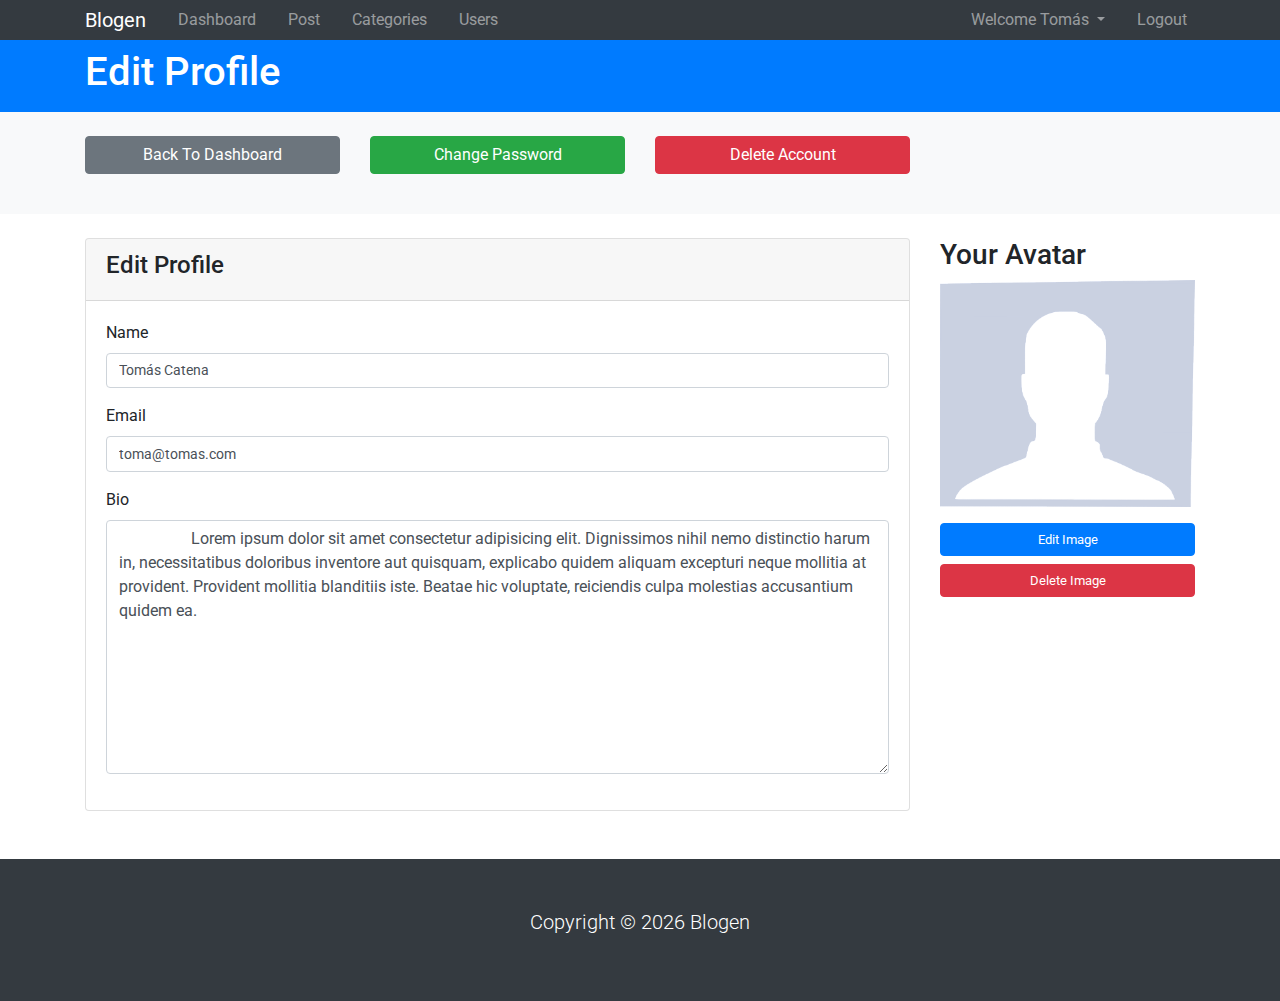
<file: profile.html>
<!DOCTYPE html>
<html lang="en">
  <head>
    <meta charset="UTF-8" />
    <meta name="viewport" content="width=device-width, initial-scale=1.0" />
    <link
      rel="stylesheet"
      href="https://cdnjs.cloudflare.com/ajax/libs/font-awesome/5.15.1/css/all.min.css"
      integrity="sha512-+4zCK9k+qNFUR5X+cKL9EIR+ZOhtIloNl9GIKS57V1MyNsYpYcUrUeQc9vNfzsWfV28IaLL3i96P9sdNyeRssA=="
      crossorigin="anonymous"
    />
    <link
      rel="stylesheet"
      href="https://stackpath.bootstrapcdn.com/bootstrap/4.3.1/css/bootstrap.min.css"
      integrity="sha384-ggOyR0iXCbMQv3Xipma34MD+dH/1fQ784/j6cY/iJTQUOhcWr7x9JvoRxT2MZw1T"
      crossorigin="anonymous"
    />
    <link rel="stylesheet" href="./css/style.css" />
    <title>Bootstrap Theme</title>
  </head>
  <body>
    <!-- NAVIGATION -->
    <nav class="navbar navbar-expand-lg navbar-dark bg-dark p-0">
      <div class="container">
        <a href="index.html" class="navbar-brand">Blogen</a>
        <button
          class="navbar-toggler"
          data-toggle="collapse"
          data-target="#navbarCollapse"
        >
          <span class="navbar-toggler-icon"></span>
        </button>
        <div class="collapse navbar-collapse" id="navbarCollapse">
          <ul class="navbar-nav">
            <li class="nav-item px-2">
              <a href="index.html" class="nav-link">Dashboard</a>
            </li>
            <li class="nav-item px-2">
              <a href="posts.html" class="nav-link">Post</a>
            </li>
            <li class="nav-item px-2">
              <a href="categories.html" class="nav-link">Categories</a>
            </li>
            <li class="nav-item px-2">
              <a href="users.html" class="nav-link">Users</a>
            </li>
          </ul>

          <div class="navbar-nav ml-auto">
            <li class="nav-item dropdown mr-3">
              <a
                href="#"
                class="nav-link dropdown-toggle"
                data-toggle="dropdown"
              >
                <i class="fas fa-user"></i> Welcome Tomás
              </a>
              <div class="dropdown-menu">
                <a href="profile.html" class="dropdown-item"
                  ><i class="fas fa-user-circle"></i> Profile</a
                >
                <a href="settings.html" class="dropdown-item"
                  ><i class="fas fa-cog"></i> Settings</a
                >
              </div>
            </li>
            <li>
              <a href="login.html" class="nav-link"
                ><i class="fas fa-user-times"></i> Logout</a
              >
            </li>
          </div>
        </div>
      </div>
    </nav>

    <!-- HEADER -->
    <header id="main-header" class="py-2 bg-primary text-white">
      <div class="container">
        <div class="row">
          <div class="col-md-6">
            <h1><i class="fas fa-user"></i> Edit Profile</h1>
          </div>
        </div>
      </div>
    </header>

    <!-- ACTIONS -->
    <section id="actions" class="py-4 mb-4 bg-light">
      <div class="container">
        <div class="row">
          <div class="col-md-3">
            <a href="index.html" class="btn btn-secondary btn-block mb-3">
              <i class="fas fa-arrow-left"></i> Back To Dashboard
            </a>
          </div>
          <div class="col-md-3">
            <a href="#" class="btn btn-success btn-block mb-3">
              <i class="fas fa-lock"></i> Change Password
            </a>
          </div>
          <div class="col-md-3">
            <a
              href="#"
              class="btn btn-danger btn-block mb-3"
              data-toggle="modal"
              data-target="#deleteAccountModal"
            >
              <i class="fas fa-trash"></i> Delete Account
            </a>
          </div>
        </div>
      </div>
    </section>

    <!-- PROFILE -->
    <section id="posts">
      <div class="container">
        <div class="row">
          <div class="col-md-9">
            <div class="card">
              <div class="card-header">
                <h4>Edit Profile</h4>
              </div>
              <div class="card-body">
                <form>
                  <div class="form-group">
                    <label for="name">Name</label>
                    <input
                      type="text"
                      class="form-control"
                      value="Tomás Catena"
                    />
                  </div>
                  <div class="form-group">
                    <label for="email">Email</label>
                    <input
                      type="email"
                      class="form-control"
                      value="toma@tomas.com"
                    />
                  </div>
                  <div class="form-group">
                    <label for="bio">Bio</label>
                    <textarea
                      class="form-control"
                      name="editor1"
                      id=""
                      cols="30"
                      rows="10"
                    >
                  Lorem ipsum dolor sit amet consectetur adipisicing elit. Dignissimos nihil nemo distinctio harum in, necessitatibus doloribus inventore aut quisquam, explicabo quidem aliquam excepturi neque mollitia at provident. Provident mollitia blanditiis iste. Beatae hic voluptate, reiciendis culpa molestias accusantium quidem ea.
                  </textarea
                    >
                  </div>
                </form>
              </div>
            </div>
          </div>
          <div class="col-md 3">
            <h3>Your Avatar</h3>
            <img src="./img/avatar.png" alt="" class="d-block img-fluid mb-3" />
            <button class="btn btn-primary btn-block">Edit Image</button>
            <button class="btn btn-danger btn-block">Delete Image</button>
          </div>
        </div>
      </div>
    </section>

    <!-- FOOTER -->
    <footer id="main-footer" class="bg-dark text-white mt-5 p-5">
      <div class="container">
        <div class="row">
          <div class="col">
            <p class="lead text-center">
              Copyright &copy; <span id="year"></span> Blogen
            </p>
          </div>
        </div>
      </div>
    </footer>

    <!-- MODALS -->

    <!-- ADD POST MODAL -->
    <div class="modal fade" id="addPostModal">
      <div class="modal-dialog modal-lg">
        <div class="modal-content">
          <div class="modal-header bg-primary text-white">
            <h5 class="modal-title">Add Post</h5>
            <button class="close" data-dismiss="modal">
              <span>&times;</span>
            </button>
          </div>
          <div class="modal-body">
            <form>
              <div class="form-group">
                <label for="title">Title</label>
                <input type="text" class="form-control" />
              </div>
              <div class="form-group">
                <label for="category">Category</label>
                <select class="form-control">
                  <option value="">Web Development</option>
                  <option value="">Tech Gadgets</option>
                  <option value="">Business</option>
                  <option value="">Health & Wellness</option>
                </select>
              </div>
              <div class="form-group">
                <label for="image">Upload Image</label>
                <div class="custom-file">
                  <input type="file" class="custom-file-input" id="image" />
                  <label for="image" class="custom-file-label"
                    >Choose File</label
                  >
                </div>
                <small class="form-text text-muted">Max. Size 3MB</small>
              </div>
              <div class="form-group">
                <label for="body">Body</label>
                <textarea name="editor1" class="form-control"></textarea>
              </div>
            </form>
          </div>
          <div class="modal-footer">
            <button class="btn btn-primary" data-dismiss="modal">
              Save Changes
            </button>
          </div>
        </div>
      </div>
    </div>

    <!-- ADD CATEGORY MODAL -->
    <div class="modal fade" id="addCategoryModal">
      <div class="modal-dialog modal-lg">
        <div class="modal-content">
          <div class="modal-header bg-success text-white">
            <h5 class="modal-title">Add Category</h5>
            <button class="close" data-dismiss="modal">
              <span>&times;</span>
            </button>
          </div>
          <div class="modal-body">
            <form>
              <div class="form-group">
                <label for="title">Title</label>
                <input type="text" class="form-control" />
              </div>
            </form>
          </div>
          <div class="modal-footer">
            <button class="btn btn-success" data-dismiss="modal">
              Save Changes
            </button>
          </div>
        </div>
      </div>
    </div>

    <!-- ADD USER MODAL -->
    <div class="modal fade" id="addUserModal">
      <div class="modal-dialog modal-lg">
        <div class="modal-content">
          <div class="modal-header bg-warning text-white">
            <h5 class="modal-title">Add User</h5>
            <button class="close" data-dismiss="modal">
              <span>&times;</span>
            </button>
          </div>
          <div class="modal-body">
            <form>
              <div class="form-group">
                <label for="name">Name</label>
                <input type="text" class="form-control" />
              </div>
              <div class="form-group">
                <label for="email">Email</label>
                <input type="email" class="form-control" />
              </div>
              <div class="form-group">
                <label for="password">Password</label>
                <input type="password" class="form-control" />
              </div>
              <div class="form-group">
                <label for="confirm-password">Confirm Password</label>
                <input type="confirm-password" class="form-control" />
              </div>
            </form>
          </div>
          <div class="modal-footer">
            <button class="btn btn-warning" data-dismiss="modal">
              Save Changes
            </button>
          </div>
        </div>
      </div>
    </div>

    <!-- DELETE ACCOUNT MODAL -->
    <div class="modal fade" id="deleteAccountModal">
      <div class="modal-dialog modal-lg">
        <div class="modal-content">
          <div class="modal-header bg-danger text-white">
            <h5 class="modal-title">Delete Account</h5>
            <button class="close" data-dismiss="modal">
              <span>&times;</span>
            </button>
          </div>
          <div class="modal-body">
            <form>
              <div class="form-group">
                <h3>
                  <i class="fas fa-times-circle text-danger"></i> Are you sure?
                </h3>
                <p>
                  Do you really want to delete this account? This process cannot
                  be undone.
                </p>
              </div>
            </form>
          </div>
          <div class="modal-footer">
            <button
              id="deleteAccountButton"
              href="login.html"
              class="btn btn-danger"
              data-dismiss="modal"
            >
              Delete Account
            </button>
          </div>
        </div>
      </div>
    </div>

    <script
      src="https://code.jquery.com/jquery-3.5.1.min.js"
      integrity="sha256-9/aliU8dGd2tb6OSsuzixeV4y/faTqgFtohetphbbj0="
      crossorigin="anonymous"
    ></script>
    <script
      src="https://cdnjs.cloudflare.com/ajax/libs/popper.js/1.14.7/umd/popper.min.js"
      integrity="sha384-UO2eT0CpHqdSJQ6hJty5KVphtPhzWj9WO1clHTMGa3JDZwrnQq4sF86dIHNDz0W1"
      crossorigin="anonymous"
    ></script>
    <script
      src="https://stackpath.bootstrapcdn.com/bootstrap/4.3.1/js/bootstrap.min.js"
      integrity="sha384-JjSmVgyd0p3pXB1rRibZUAYoIIy6OrQ6VrjIEaFf/nJGzIxFDsf4x0xIM+B07jRM"
      crossorigin="anonymous"
    ></script>
    <script src="https://cdn.ckeditor.com/4.15.1/standard/ckeditor.js"></script>
    <script>
      // Get the current year for the copyright
      $('#year').text(new Date().getFullYear());

      // CKEditor
      CKEDITOR.replace('editor1');

      // Delete Account Modal
      $(document).on('hidden.bs.modal', '#deleteAccountModal', function () {
        window.location = $('#deleteAccountButton').attr('href');
      });
    </script>
  </body>
</html>
</file>
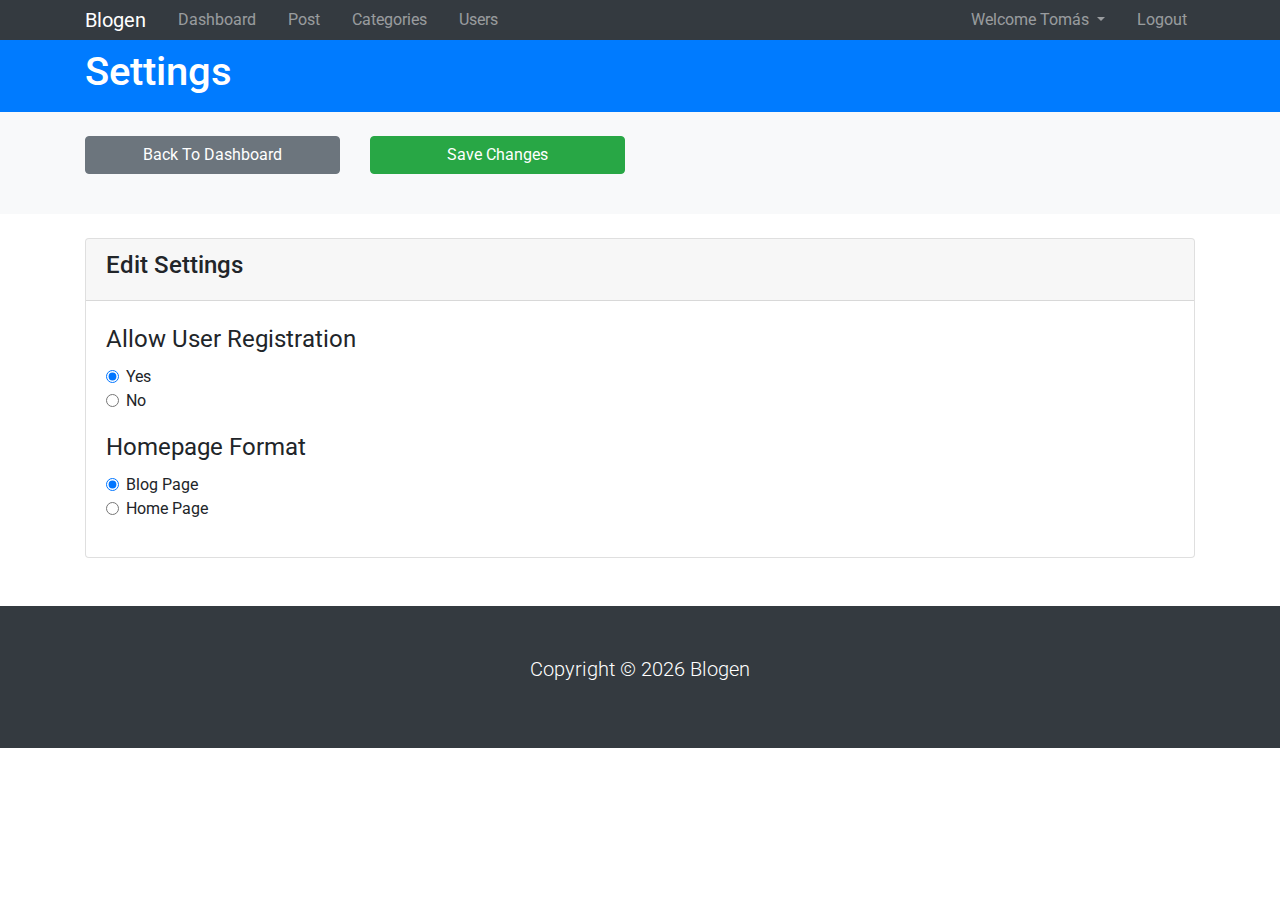
<file: settings.html>
<!DOCTYPE html>
<html lang="en">
  <head>
    <meta charset="UTF-8" />
    <meta name="viewport" content="width=device-width, initial-scale=1.0" />
    <link
      rel="stylesheet"
      href="https://cdnjs.cloudflare.com/ajax/libs/font-awesome/5.15.1/css/all.min.css"
      integrity="sha512-+4zCK9k+qNFUR5X+cKL9EIR+ZOhtIloNl9GIKS57V1MyNsYpYcUrUeQc9vNfzsWfV28IaLL3i96P9sdNyeRssA=="
      crossorigin="anonymous"
    />
    <link
      rel="stylesheet"
      href="https://stackpath.bootstrapcdn.com/bootstrap/4.3.1/css/bootstrap.min.css"
      integrity="sha384-ggOyR0iXCbMQv3Xipma34MD+dH/1fQ784/j6cY/iJTQUOhcWr7x9JvoRxT2MZw1T"
      crossorigin="anonymous"
    />
    <link rel="stylesheet" href="./css/style.css" />
    <title>Bootstrap Theme</title>
  </head>
  <body>
    <!-- NAVIGATION -->
    <nav class="navbar navbar-expand-lg navbar-dark bg-dark p-0">
      <div class="container">
        <a href="index.html" class="navbar-brand">Blogen</a>
        <button
          class="navbar-toggler"
          data-toggle="collapse"
          data-target="#navbarCollapse"
        >
          <span class="navbar-toggler-icon"></span>
        </button>
        <div class="collapse navbar-collapse" id="navbarCollapse">
          <ul class="navbar-nav">
            <li class="nav-item px-2">
              <a href="index.html" class="nav-link">Dashboard</a>
            </li>
            <li class="nav-item px-2">
              <a href="posts.html" class="nav-link">Post</a>
            </li>
            <li class="nav-item px-2">
              <a href="categories.html" class="nav-link">Categories</a>
            </li>
            <li class="nav-item px-2">
              <a href="users.html" class="nav-link">Users</a>
            </li>
          </ul>

          <div class="navbar-nav ml-auto">
            <li class="nav-item dropdown mr-3">
              <a
                href="#"
                class="nav-link dropdown-toggle"
                data-toggle="dropdown"
              >
                <i class="fas fa-user"></i> Welcome Tomás
              </a>
              <div class="dropdown-menu">
                <a href="profile.html" class="dropdown-item"
                  ><i class="fas fa-user-circle"></i> Profile</a
                >
                <a href="settings.html" class="dropdown-item"
                  ><i class="fas fa-cog"></i> Settings</a
                >
              </div>
            </li>
            <li>
              <a href="login.html" class="nav-link"
                ><i class="fas fa-user-times"></i> Logout</a
              >
            </li>
          </div>
        </div>
      </div>
    </nav>

    <!-- HEADER -->
    <header id="main-header" class="py-2 bg-primary text-white">
      <div class="container">
        <div class="row">
          <div class="col-md-6">
            <h1><i class="fas fa-cog"></i> Settings</h1>
          </div>
        </div>
      </div>
    </header>

    <!-- ACTIONS -->
    <section id="actions" class="py-4 mb-4 bg-light">
      <div class="container">
        <div class="row">
          <div class="col-md-3">
            <a href="index.html" class="btn btn-secondary btn-block mb-3">
              <i class="fas fa-arrow-left"></i> Back To Dashboard
            </a>
          </div>
          <div class="col-md-3">
            <a href="index.html" class="btn btn-success btn-block mb-3">
              <i class="fas fa-check"></i> Save Changes
            </a>
          </div>
        </div>
      </div>
    </section>

    <!-- SETTINGS -->
    <section id="settings">
      <div class="container">
        <div class="row">
          <div class="col">
            <div class="card">
              <div class="card-header">
                <h4>Edit Settings</h4>
              </div>
              <div class="card-body">
                <form>
                  <fieldset class="form-group">
                    <legend>Allow User Registration</legend>
                    <div class="form-check">
                      <label class="form-check-label">
                        <input
                          type="radio"
                          class="form-check-input"
                          value="Yes"
                          checked
                        />
                        Yes
                      </label>
                    </div>
                    <div class="form-check">
                      <label class="form-check-label">
                        <input
                          type="radio"
                          class="form-check-input"
                          value="No"
                        />
                        No
                      </label>
                    </div>
                  </fieldset>

                  <fieldset class="form-group">
                    <legend>Homepage Format</legend>
                    <div class="form-check">
                      <label class="form-check-label">
                        <input
                          type="radio"
                          class="form-check-input"
                          value="posts"
                          checked
                        />
                        Blog Page
                      </label>
                    </div>
                    <div class="form-check">
                      <label class="form-check-label">
                        <input
                          type="radio"
                          class="form-check-input"
                          value="page"
                        />
                        Home Page
                      </label>
                    </div>
                  </fieldset>
                </form>
              </div>
            </div>
          </div>
        </div>
      </div>
    </section>

    <!-- FOOTER -->
    <footer id="main-footer" class="bg-dark text-white mt-5 p-5">
      <div class="container">
        <div class="row">
          <div class="col">
            <p class="lead text-center">
              Copyright &copy; <span id="year"></span> Blogen
            </p>
          </div>
        </div>
      </div>
    </footer>

    <!-- MODALS -->

    <!-- ADD POST MODAL -->
    <div class="modal fade" id="addPostModal">
      <div class="modal-dialog modal-lg">
        <div class="modal-content">
          <div class="modal-header bg-primary text-white">
            <h5 class="modal-title">Add Post</h5>
            <button class="close" data-dismiss="modal">
              <span>&times;</span>
            </button>
          </div>
          <div class="modal-body">
            <form>
              <div class="form-group">
                <label for="title">Title</label>
                <input type="text" class="form-control" />
              </div>
              <div class="form-group">
                <label for="category">Category</label>
                <select class="form-control">
                  <option value="">Web Development</option>
                  <option value="">Tech Gadgets</option>
                  <option value="">Business</option>
                  <option value="">Health & Wellness</option>
                </select>
              </div>
              <div class="form-group">
                <label for="image">Upload Image</label>
                <div class="custom-file">
                  <input type="file" class="custom-file-input" id="image" />
                  <label for="image" class="custom-file-label"
                    >Choose File</label
                  >
                </div>
                <small class="form-text text-muted">Max. Size 3MB</small>
              </div>
              <div class="form-group">
                <label for="body">Body</label>
                <textarea name="editor1" class="form-control"></textarea>
              </div>
            </form>
          </div>
          <div class="modal-footer">
            <button class="btn btn-primary" data-dismiss="modal">
              Save Changes
            </button>
          </div>
        </div>
      </div>
    </div>

    <!-- ADD CATEGORY MODAL -->
    <div class="modal fade" id="addCategoryModal">
      <div class="modal-dialog modal-lg">
        <div class="modal-content">
          <div class="modal-header bg-success text-white">
            <h5 class="modal-title">Add Category</h5>
            <button class="close" data-dismiss="modal">
              <span>&times;</span>
            </button>
          </div>
          <div class="modal-body">
            <form>
              <div class="form-group">
                <label for="title">Title</label>
                <input type="text" class="form-control" />
              </div>
            </form>
          </div>
          <div class="modal-footer">
            <button class="btn btn-success" data-dismiss="modal">
              Save Changes
            </button>
          </div>
        </div>
      </div>
    </div>

    <!-- ADD USER MODAL -->
    <div class="modal fade" id="addUserModal">
      <div class="modal-dialog modal-lg">
        <div class="modal-content">
          <div class="modal-header bg-warning text-white">
            <h5 class="modal-title">Add User</h5>
            <button class="close" data-dismiss="modal">
              <span>&times;</span>
            </button>
          </div>
          <div class="modal-body">
            <form>
              <div class="form-group">
                <label for="name">Name</label>
                <input type="text" class="form-control" />
              </div>
              <div class="form-group">
                <label for="email">Email</label>
                <input type="email" class="form-control" />
              </div>
              <div class="form-group">
                <label for="password">Password</label>
                <input type="password" class="form-control" />
              </div>
              <div class="form-group">
                <label for="confirm-password">Confirm Password</label>
                <input type="confirm-password" class="form-control" />
              </div>
            </form>
          </div>
          <div class="modal-footer">
            <button class="btn btn-warning" data-dismiss="modal">
              Save Changes
            </button>
          </div>
        </div>
      </div>
    </div>

    <script
      src="https://code.jquery.com/jquery-3.5.1.min.js"
      integrity="sha256-9/aliU8dGd2tb6OSsuzixeV4y/faTqgFtohetphbbj0="
      crossorigin="anonymous"
    ></script>
    <script
      src="https://cdnjs.cloudflare.com/ajax/libs/popper.js/1.14.7/umd/popper.min.js"
      integrity="sha384-UO2eT0CpHqdSJQ6hJty5KVphtPhzWj9WO1clHTMGa3JDZwrnQq4sF86dIHNDz0W1"
      crossorigin="anonymous"
    ></script>
    <script
      src="https://stackpath.bootstrapcdn.com/bootstrap/4.3.1/js/bootstrap.min.js"
      integrity="sha384-JjSmVgyd0p3pXB1rRibZUAYoIIy6OrQ6VrjIEaFf/nJGzIxFDsf4x0xIM+B07jRM"
      crossorigin="anonymous"
    ></script>
    <script src="https://cdn.ckeditor.com/4.15.1/standard/ckeditor.js"></script>
    <script>
      // Get the current year for the copyright
      $('#year').text(new Date().getFullYear());

      // CKEditor
      CKEDITOR.replace('editor1');
    </script>
  </body>
</html>
</file>
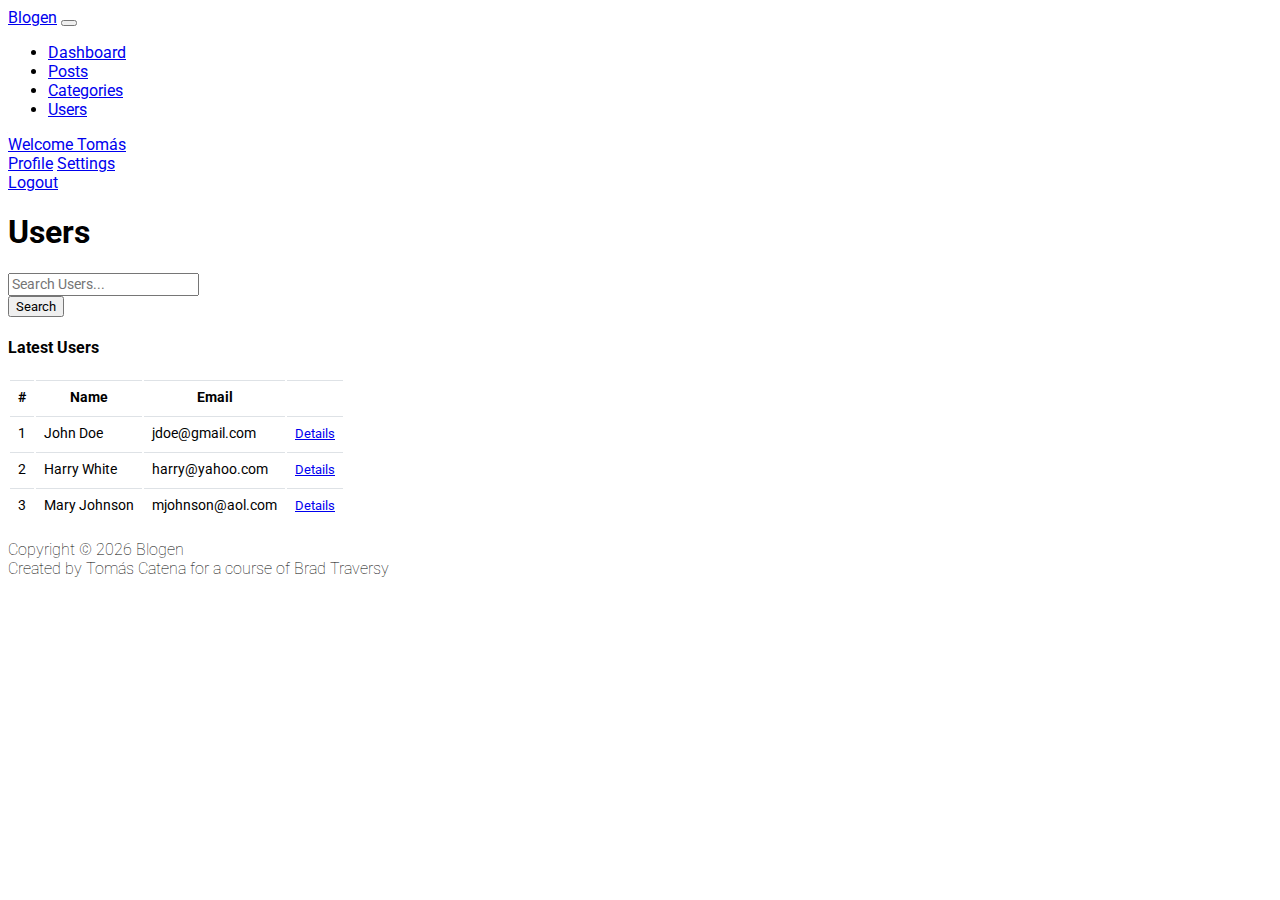
<file: users.html>
<!DOCTYPE html>
<html lang="en">
  <head>
    <meta charset="UTF-8" />
    <meta name="viewport" content="width=device-width, initial-scale=1.0" />
    <link
      rel="stylesheet"
      href="https://cdnjs.cloudflare.com/ajax/libs/font-awesome/5.15.1/css/all.min.css"
      integrity="sha512-+4zCK9k+qNFUR5X+cKL9EIR+ZOhtIloNl9GIKS57V1MyNsYpYcUrUeQc9vNfzsWfV28IaLL3i96P9sdNyeRssA=="
      crossorigin="anonymous"
    />
    <!-- <link
      rel="stylesheet"
      href="https://stackpath.bootstrapcdn.com/bootstrap/4.3.1/css/bootstrap.min.css"
      integrity="sha384-ggOyR0iXCbMQv3Xipma34MD+dH/1fQ784/j6cY/iJTQUOhcWr7x9JvoRxT2MZw1T"
      crossorigin="anonymous"
    /> -->
    <link
      rel="stylesheet"
      href="https://bootswatch.com/4/lumen/bootstrap.min.css"
    />
    <link rel="stylesheet" href="./css/style.css" />
    <link rel="shortcut icon" href="./favicon.png" type="image/x-icon" />
    <title>Bootstrap Theme</title>
  </head>
  <body class="d-flex flex-column min-vh-100">
    <!-- NAVIGATION -->
    <nav class="navbar navbar-expand-lg navbar-dark bg-dark p-0">
      <div class="container">
        <a href="index.html" class="navbar-brand">Blogen</a>
        <button
          class="navbar-toggler"
          data-toggle="collapse"
          data-target="#navbarCollapse"
        >
          <span class="navbar-toggler-icon"></span>
        </button>
        <div class="collapse navbar-collapse" id="navbarCollapse">
          <ul class="navbar-nav">
            <li class="nav-item px-2">
              <a href="index.html" class="nav-link">Dashboard</a>
            </li>
            <li class="nav-item px-2">
              <a href="posts.html" class="nav-link">Posts</a>
            </li>
            <li class="nav-item px-2">
              <a href="categories.html" class="nav-link">Categories</a>
            </li>
            <li class="nav-item px-2 active">
              <a href="users.html" class="nav-link">Users</a>
            </li>
          </ul>

          <div class="navbar-nav ml-auto">
            <li class="nav-item dropdown mr-3">
              <a
                href="#"
                class="nav-link dropdown-toggle"
                data-toggle="dropdown"
              >
                <i class="fas fa-user"></i> Welcome Tomás
              </a>
              <div class="dropdown-menu">
                <a href="profile.html" class="dropdown-item"
                  ><i class="fas fa-user-circle"></i> Profile</a
                >
                <a href="settings.html" class="dropdown-item"
                  ><i class="fas fa-cog"></i> Settings</a
                >
              </div>
            </li>
            <li>
              <a href="login.html" class="nav-link"
                ><i class="fas fa-user-times"></i> Logout</a
              >
            </li>
          </div>
        </div>
      </div>
    </nav>

    <!-- HEADER -->
    <header id="main-header" class="py-2 bg-warning text-white">
      <div class="container">
        <div class="row">
          <div class="col-md-6">
            <h1><i class="fas fa-pencil-alt"></i> Users</h1>
          </div>
        </div>
      </div>
    </header>

    <!-- SEARCH -->
    <section id="search" class="py-4 md-4 bg-light">
      <div class="container">
        <div class="row">
          <div class="col-md-6 ml-auto">
            <div class="input-group">
              <input
                type="text"
                class="form-control"
                placeholder="Search Users..."
              />
              <div class="input-group-append">
                <button class="btn btn-warning">Search</button>
              </div>
            </div>
          </div>
        </div>
      </div>
    </section>

    <!-- USERS -->
    <section id="users">
      <div class="container">
        <div class="row">
          <div class="col">
            <div class="card mt-4">
              <div class="card-header">
                <h4>Latest Users</h4>
              </div>
              <table class="table table-striped m-0">
                <thead class="thead-dark">
                  <tr>
                    <th>#</th>
                    <th>Name</th>
                    <th>Email</th>
                    <th></th>
                  </tr>
                </thead>
                <tbody>
                  <tr>
                    <td>1</td>
                    <td>John Doe</td>
                    <td>jdoe@gmail.com</td>
                    <td>
                      <a href="details.html" class="btn btn-secondary">
                        <i class="fas fa-angle-double-right"></i> Details
                      </a>
                    </td>
                  </tr>
                  <tr>
                    <td>2</td>
                    <td>Harry White</td>
                    <td>harry@yahoo.com</td>
                    <td>
                      <a href="details.html" class="btn btn-secondary">
                        <i class="fas fa-angle-double-right"></i> Details
                      </a>
                    </td>
                  </tr>
                  <tr>
                    <td>3</td>
                    <td>Mary Johnson</td>
                    <td>mjohnson@aol.com</td>
                    <td>
                      <a href="details.html" class="btn btn-secondary">
                        <i class="fas fa-angle-double-right"></i> Details
                      </a>
                    </td>
                  </tr>
                </tbody>
              </table>
              <!-- PAGINATION -->
              <!-- <nav class="ml-4">
                <ul class="pagination">
                  <li class="page-item disabled">
                    <a href="#" class="page-link">Previous</a>
                  </li>
                  <li class="page-item active">
                    <a href="#" class="page-link">1</a>
                  </li>
                  <li class="page-item">
                    <a href="#" class="page-link">2</a>
                  </li>
                  <li class="page-item">
                    <a href="#" class="page-link">3</a>
                  </li>
                  <li class="page-item">
                    <a href="#" class="page-link">Next</a>
                  </li>
                </ul>
              </nav> -->
            </div>
          </div>
        </div>
      </div>
    </section>

    <section class="mt-5"></section>
    <!-- FOOTER -->
    <footer id="main-footer" class="bg-dark text-white mt-auto p-4">
      <div class="container">
        <div class="row">
          <div class="col">
            <p class="lead text-center mb-0">
              Copyright &copy; <span id="year"></span> Blogen <br />
              Created by Tomás Catena for a course of Brad Traversy
            </p>
          </div>
        </div>
      </div>
    </footer>

    <script
      src="https://code.jquery.com/jquery-3.5.1.min.js"
      integrity="sha256-9/aliU8dGd2tb6OSsuzixeV4y/faTqgFtohetphbbj0="
      crossorigin="anonymous"
    ></script>
    <script
      src="https://cdnjs.cloudflare.com/ajax/libs/popper.js/1.14.7/umd/popper.min.js"
      integrity="sha384-UO2eT0CpHqdSJQ6hJty5KVphtPhzWj9WO1clHTMGa3JDZwrnQq4sF86dIHNDz0W1"
      crossorigin="anonymous"
    ></script>
    <script
      src="https://stackpath.bootstrapcdn.com/bootstrap/4.3.1/js/bootstrap.min.js"
      integrity="sha384-JjSmVgyd0p3pXB1rRibZUAYoIIy6OrQ6VrjIEaFf/nJGzIxFDsf4x0xIM+B07jRM"
      crossorigin="anonymous"
    ></script>
    <script>
      // Get the current year for the copyright
      $('#year').text(new Date().getFullYear());
    </script>
  </body>
</html>
</file>
<file: css/style.css>
@import url('https://fonts.googleapis.com/css2?family=Roboto&display=swap');

* {
  font-family: Roboto, sans-serif;
}

.table td,
.table th {
  padding: 0.5rem;
  vertical-align: middle;
  border-top: 1px solid #dee2e6;
}

.btn {
  font-size: 0.8rem;
  font-weight: normal;
}

.table {
  font-size: 0.9rem;
}

.col-md-3 .btn {
  font-size: 1rem;
}

a.nav-link,
a.dropdown-item {
  font-size: 1rem;
}

.modal label {
  font-size: 0.9rem;
}

.modal button {
  font-size: 0.9rem;
}

.modal .modal-title {
  font-size: 1.5rem;
}

input.form-control {
  font-size: 0.9rem;
}

select.form-control {
  font-size: 0.9rem;
}

.form-check {
  font-size: 1rem;
}

#main-footer {
  font-weight: 100;
}
</file>
